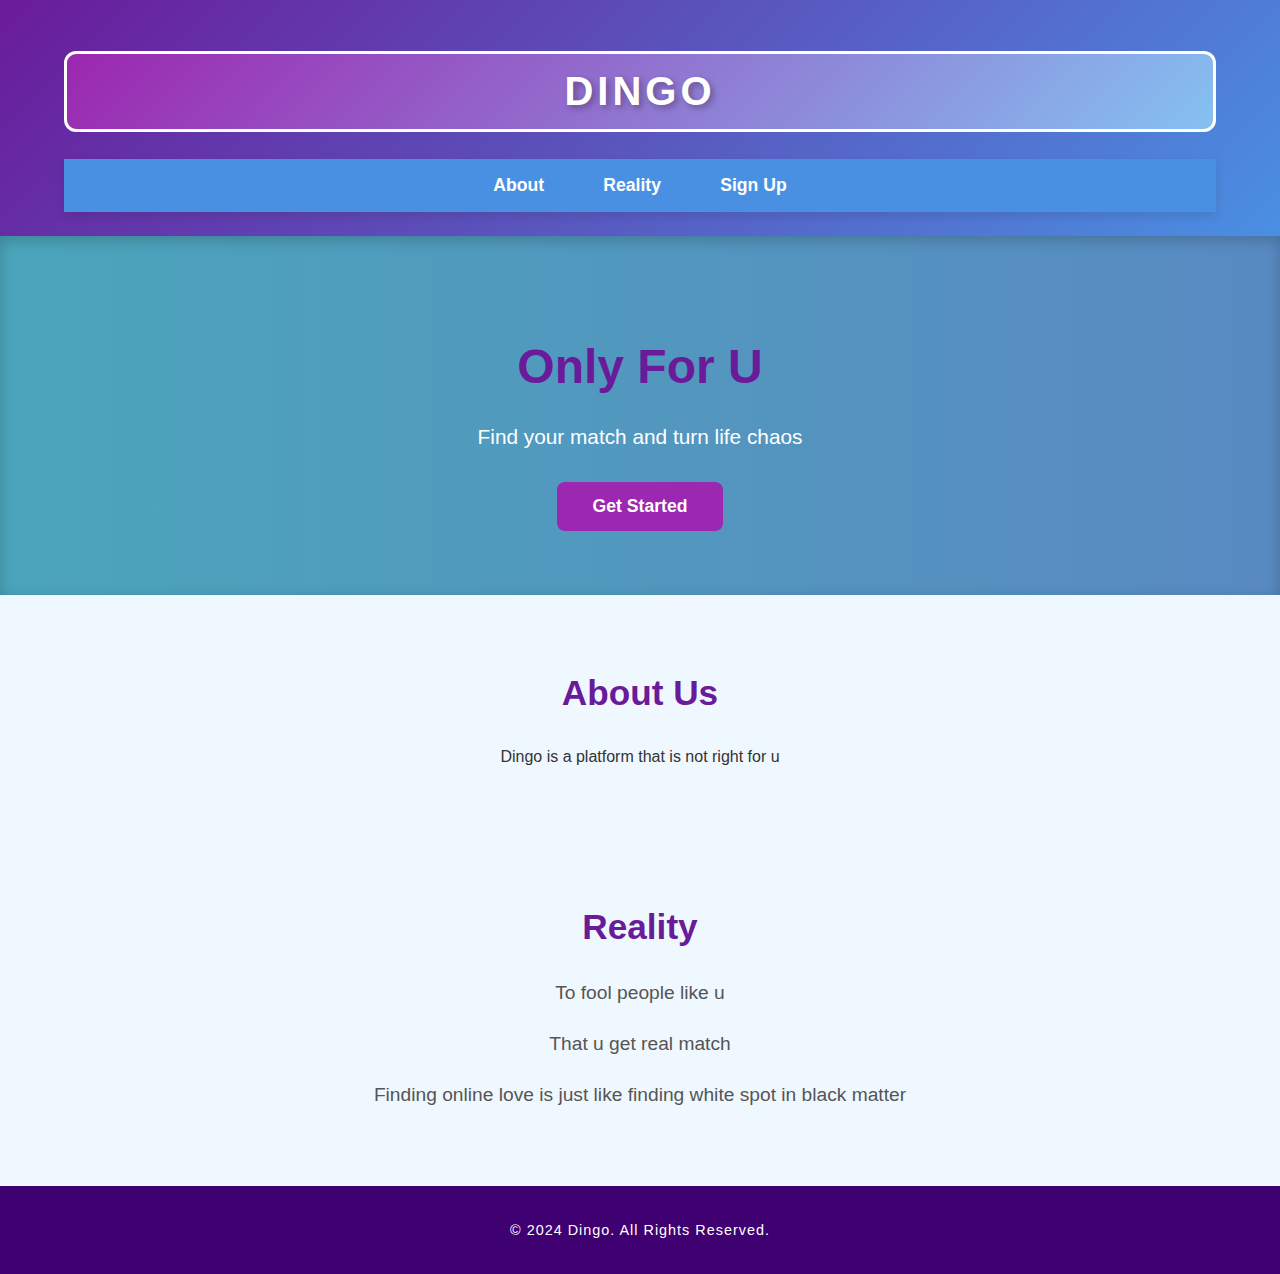
<file: index.html>
<!DOCTYPE html>
<html lang="en">
<head>
    <meta charset="UTF-8">
    <meta name="viewport" content="width=device-width, initial-scale=1.0">
    <title>LoveConnect - Find Your Match</title>
    <link rel="stylesheet" href="styles.css">
</head>
<body>
    <header class="header">
        <div class="container">
            <h1 class="logo">Dingo</h1>
            <nav>
                <ul class="nav-links">
                    <li><a href="#about">About</a></li>
                    <li><a href="#Reality">Reality</a></li>
                    <li><a href="#signup">Sign Up</a></li>
                </ul>
            </nav>
        </div>
    </header>

    <section class="hero">
        <div class="container">
            <h2>Only For U</h2>
            <p>Find your match and turn life chaos  </p>
            <a href="signup.html" class="cta-button">Get Started</a>
        </div>
    </section>

    <section id="about" class="about">
        <div class="container">
            <h2>About Us</h2>
            <p>Dingo is a platform that is not right for u </p>
        </div>
    </section>

    <section id="Reality" class="Reality">
        <div class="container">
            <h2>Reality</h2>
            <ul>
                <li>To fool people like u</li>
                <li>That u get real match </li>
                <li>Finding online love is just like finding white spot in black matter </li>
            </ul>
        </div>
    </section>



    <footer class="footer">
        <div class="container">
            <p>&copy; 2024 Dingo. All Rights Reserved.</p>
        </div>
    </footer>
</body>
</html>
</file>
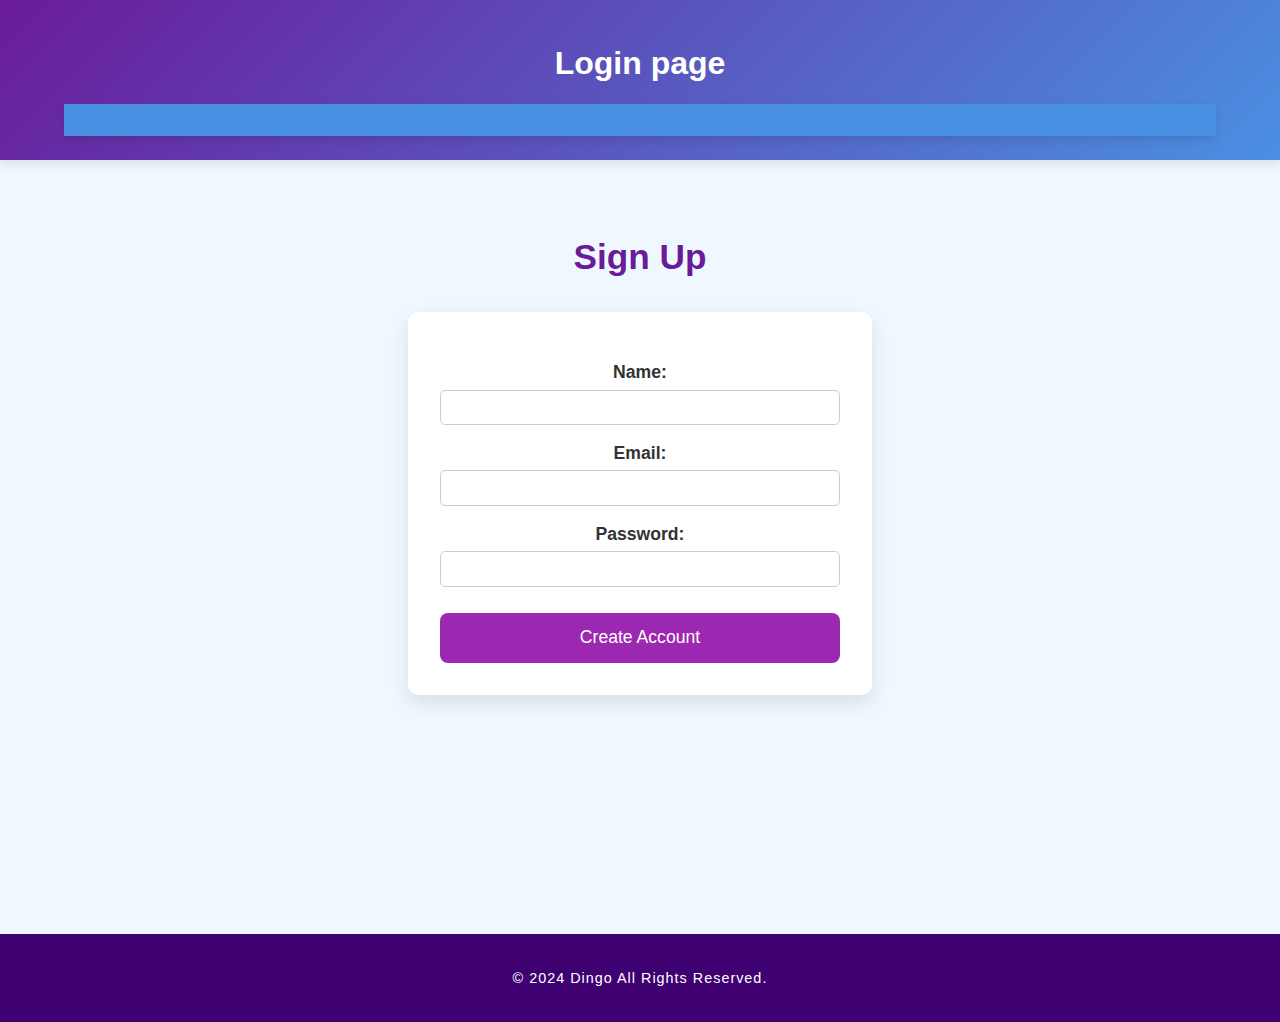
<file: signup.html>
<!DOCTYPE html>
<html lang="en">
<head>
    <meta charset="UTF-8">
    <meta name="viewport" content="width=device-width, initial-scale=1.0">
    <title>Sign Up - LoveConnect</title>
    <link rel="stylesheet" href="styles.css">
</head>
<body>
    <header class="header">
        <div class="container">
            <h1 class="log">Login page </h1>
            <nav>
                <ul class="nav-links">
                    
                </ul>
            </nav>
        </div>
    </header>

    <section class="signup">
        <div class="container">
            <h2>Sign Up</h2>
            <form action="#" method="POST">
                <label for="name">Name:</label>
                <input type="text" id="name" name="name" required>
                
                <label for="email">Email:</label>
                <input type="email" id="email" name="email" required>
                
                <label for="password">Password:</label>
                <input type="password" id="password" name="password" required>
                
                <button type="submit">Create Account</button>
            </form>
        </div>
    </section>

    <p class="animated-text">After login, your life will change</p>

    <footer class="footer">
        <div class="container">
            <p>&copy; 2024 Dingo All Rights Reserved.</p>
        </div>
    </footer>
</body>
</html>
</file>
<file: styles.css>
body {
    margin: 0;
    font-family: 'Poppins', Arial, sans-serif;
    color: #333;
    background: #f0f8ff;  /* Light background with a slight blue and purple tint */
}

.container {
    width: 90%;
    max-width: 1200px;
    margin: 0 auto;
}

.header {
    background: linear-gradient(135deg, #6a1b9a, #4a90e2); /* Gradient with purple and blue */
    color: white;
    padding: 1.5em 0;
    text-align: center;
    box-shadow: 0 4px 10px rgba(0, 0, 0, 0.1);
}

.logo {
    font-size: 2.5em;
    color: #ffffff;
    font-family: 'Arial Black', sans-serif;
    text-transform: uppercase;
    letter-spacing: 4px;
    text-shadow: 3px 3px 6px rgba(0, 0, 0, 0.3);
    padding: 15px;
    border: 3px solid #ffffff;
    border-radius: 12px;
    background: linear-gradient(135deg, #9c27b0, #85c1f1); /* Purple and light blue gradient */
    transition: transform 0.4s ease, box-shadow 0.4s ease, color 0.3s ease, background 0.3s ease;
}

.logo:hover {
    transform: scale(1.15);
    box-shadow: 0 8px 20px rgba(0, 0, 0, 0.3);
    color: #ffffff;
    background: linear-gradient(135deg, #6a1b9a, #3c7cb8); /* Dark purple and blue on hover */
}

.nav-links {
    list-style: none;
    display: flex;
    justify-content: center;
    gap: 1.5em;
    padding: 1em 0;
    margin: 0;
    background: #4a90e2; /* Blue background for the navbar */
    box-shadow: 0 4px 10px rgba(0, 0, 0, 0.1);
}

.nav-links li {
    transition: transform 0.3s ease;
}

.nav-links li:hover {
    transform: translateY(-5px); /* Floating effect */
}

.nav-links a {
    color: white;
    text-decoration: none;
    font-weight: bold;
    font-size: 1.1em;
    padding: 0.5em 1em;
    border-radius: 5px;
    transition: background 0.3s ease, color 0.3s ease;
}

.nav-links a:hover {
    background: white;
    color: #4a90e2;
}

.hero {
    background: linear-gradient(to right, #4ba5bb, #598ac2); /* Purple and blue gradient for hero section */
    text-align: center;
    padding: 4em 1em;
    color: #fff;
    box-shadow: inset 0 4px 15px rgba(0, 0, 0, 0.2);
}

.hero h2 {
    font-size: 3em;
    font-weight: 700;
    margin-bottom: 0.5em;
}

.hero p {
    font-size: 1.3em;
    max-width: 600px;
    margin: 0 auto;
    line-height: 1.8;
}

.cta-button {
    display: inline-block;
    margin-top: 1.5em;
    padding: 0.8em 2em;
    color: white;
    background: #9c27b0; /* Purple button */
    text-decoration: none;
    font-weight: bold;
    font-size: 1.1em;
    border-radius: 8px;
    transition: background 0.3s ease, transform 0.3s ease;
}

.cta-button:hover {
    background: #6a1b9a; /* Darker purple on hover */
    transform: translateY(-3px);
}

.about, .Reality, .signup {
    padding: 3em 0;
    text-align: center;
}

h2 {
    font-size: 2.2em;
    color: #6a1b9a; /* Purple for headings */
    margin-bottom: 1em;
}

.Reality ul {
    list-style: none;
    padding: 0;
    text-align: center;
    margin: 2em 0;
}

.Reality li {
    margin: 1.5em 0;
    font-size: 1.2em;
    color: #555;
    transition: transform 0.3s ease, color 0.3s ease;
}

.Reality li:hover {
    transform: translateY(-3px);
    color: #9c27b0; /* Purple hover effect */
}

form {
    max-width: 400px;
    margin: 2em auto;
    display: flex;
    flex-direction: column;
    background: #ffffff;
    padding: 2em;
    box-shadow: 0 8px 20px rgba(0, 0, 0, 0.1);
    border-radius: 10px;
}

form label {
    margin-top: 1em;
    font-weight: bold;
    font-size: 1.1em;
}

form input {
    padding: 0.7em;
    margin-top: 0.5em;
    border: 1px solid #ccc;
    border-radius: 5px;
    transition: border 0.3s ease, box-shadow 0.3s ease;
}

form input:focus {
    border: 1px solid #9c27b0; /* Purple focus border */
    box-shadow: 0 0 8px rgba(156, 39, 176, 0.5);
}

form button {
    margin-top: 1.5em;
    padding: 0.8em;
    background: #9c27b0; /* Purple button */
    color: white;
    border: none;
    font-size: 1.1em;
    border-radius: 8px;
    cursor: pointer;
    transition: background 0.3s ease, transform 0.3s ease;
}

form button:hover {
    background: #6a1b9a;
    transform: translateY(-3px);
}

.footer {
    background: #3f0071; /* Deep purple footer */
    color: white;
    text-align: center;
    padding: 1.5em 0;
    font-size: 0.9em;
    letter-spacing: 1px;
}

.animated-text {
    font-size: 2em; 
    font-family: 'Arial', sans-serif; 
    text-align: center; 
    color: #6bac88; /* Purple text */
    padding: 20px;
    margin-top: 50px;
    background: linear-gradient(45deg, #9c27b0, #4a90e2);
    border-radius: 10px;
    width: 80%;
    margin-left: auto;
    margin-right: auto;
    opacity: 0;
    animation: slideIn 2s ease-out forwards;
}

@keyframes slideIn {
    0% {
        transform: translateX(-100%);
        opacity: 0; 
    }
    100% {
        transform: translateX(0); 
        opacity: 1;
    }
}
</file>
